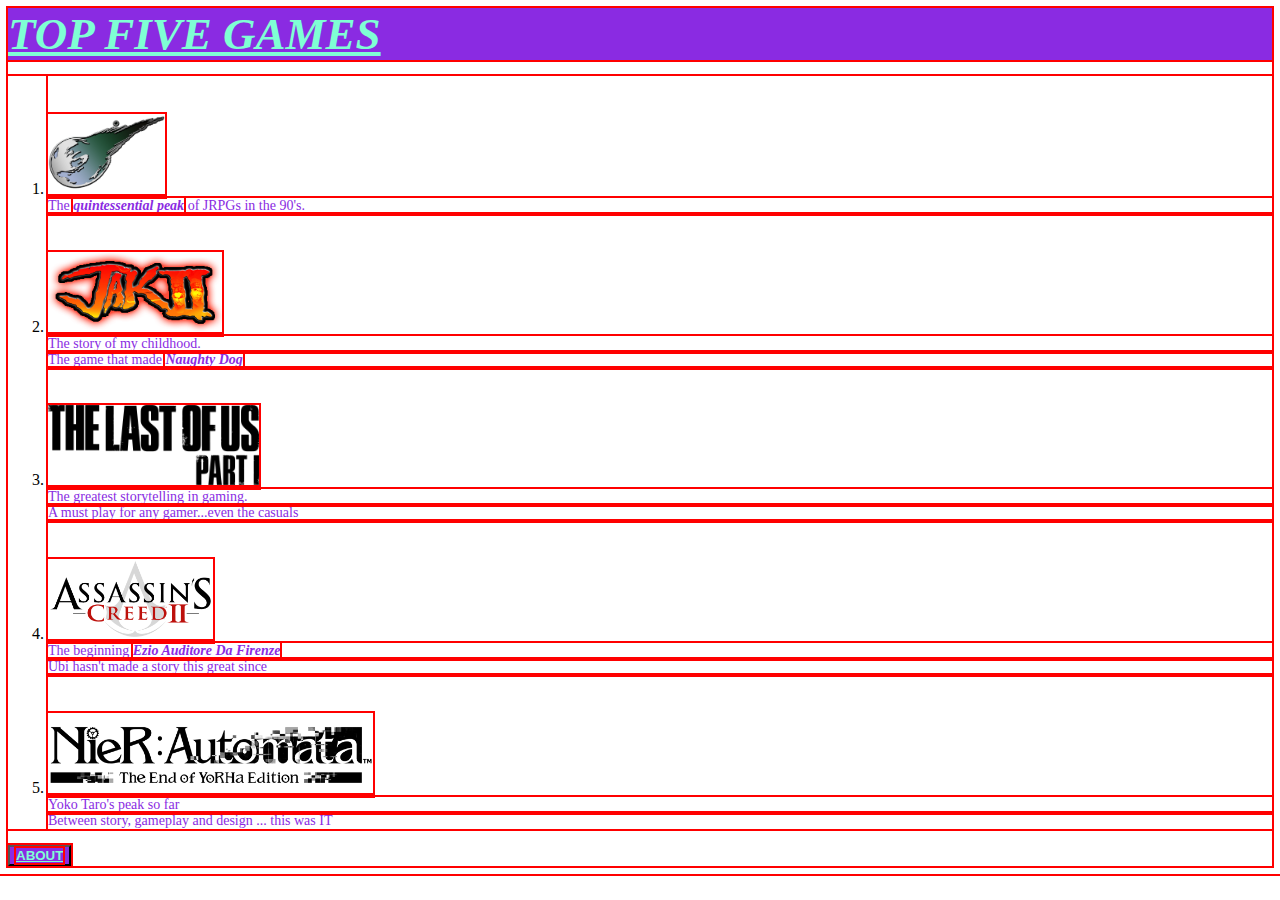
<file: top5/Root/index.html>
<!DOCTYPE html>
<html lang="en">

    <head>
        <meta charset="UTF-8">
        <meta name="viewport" content="width=device-width, initial-scale=1.0">
        <title>Top Five</title>
        <link rel="stylesheet" href="style.css">
    </head>

<!-- Ranking list for my fav games of all time -->
<!-- noopener no referrer used to prevent phising on posted links -->

    <body>
        <em><u style="color:aquamarine"><h1 class="titlecolor fontsize">TOP FIVE GAMES</h1></u></em>

            <ol>
                <li> 
                    <a href="https://en.wikipedia.org/wiki/Final_Fantasy_VII" target="_blank" rel="noopener no referrer">
                    <img src="imgs/ff7.png" alt="FF7 logo image"> </a>
                    <p>The <em><strong>quintessential peak</strong></em> of JRPGs in the 90's.</p>
                </li>

                <li>
                    <a href="https://en.wikipedia.org/wiki/Jak_II" target="_blank" rel="noopener no referrer">
                    <img src="imgs/jak2.png" alt="Jak 2 logo image"> </a>
                    <p>The story of my childhood.</p>
                    <p> The game that made <em><strong>Naughty Dog</strong></em></p>
                </li>
                
                <li>
                    <a href="https://en.wikipedia.org/wiki/The_Last_of_Us" target="_blank" rel="noopener no referrer">
                    <img src="imgs/tlou1.png" alt="TLOU 1 logo image"> </a>
                    <p>The greatest storytelling in gaming.</p>
                    <p>A must play for any gamer...even the casuals</p>

                </li>
                
                <li>
                    <a href="https://en.wikipedia.org/wiki/Assassin%27s_Creed_II" target="_blank" rel="noopener no referrer">
                    <img src="imgs/ac2.png" alt="AC2 logo image"> </a>
                    <p>The beginning <em><strong>Ezio Auditore Da Firenze</strong></em></p>
                    <p> Ubi hasn't made a story this great since</p>
                </li>

                <li> 
                    <a href="https://en.wikipedia.org/wiki/Nier:_Automata" target="_blank" rel="noopener no referrer">
                    <img src="imgs/niera.png" alt="NieR logo image"> </a>
                    <p>Yoko Taro's peak so far</p>
                    <p>Between story, gameplay and design ... this was IT</p>
                </li>
            </ol>

        <button class="titlecolor">
            <a class="titlecolor" href="Pages/about.html">
                <strong>ABOUT</strong>
            </a>
        </button>
        
    </body>

</html>
</file>
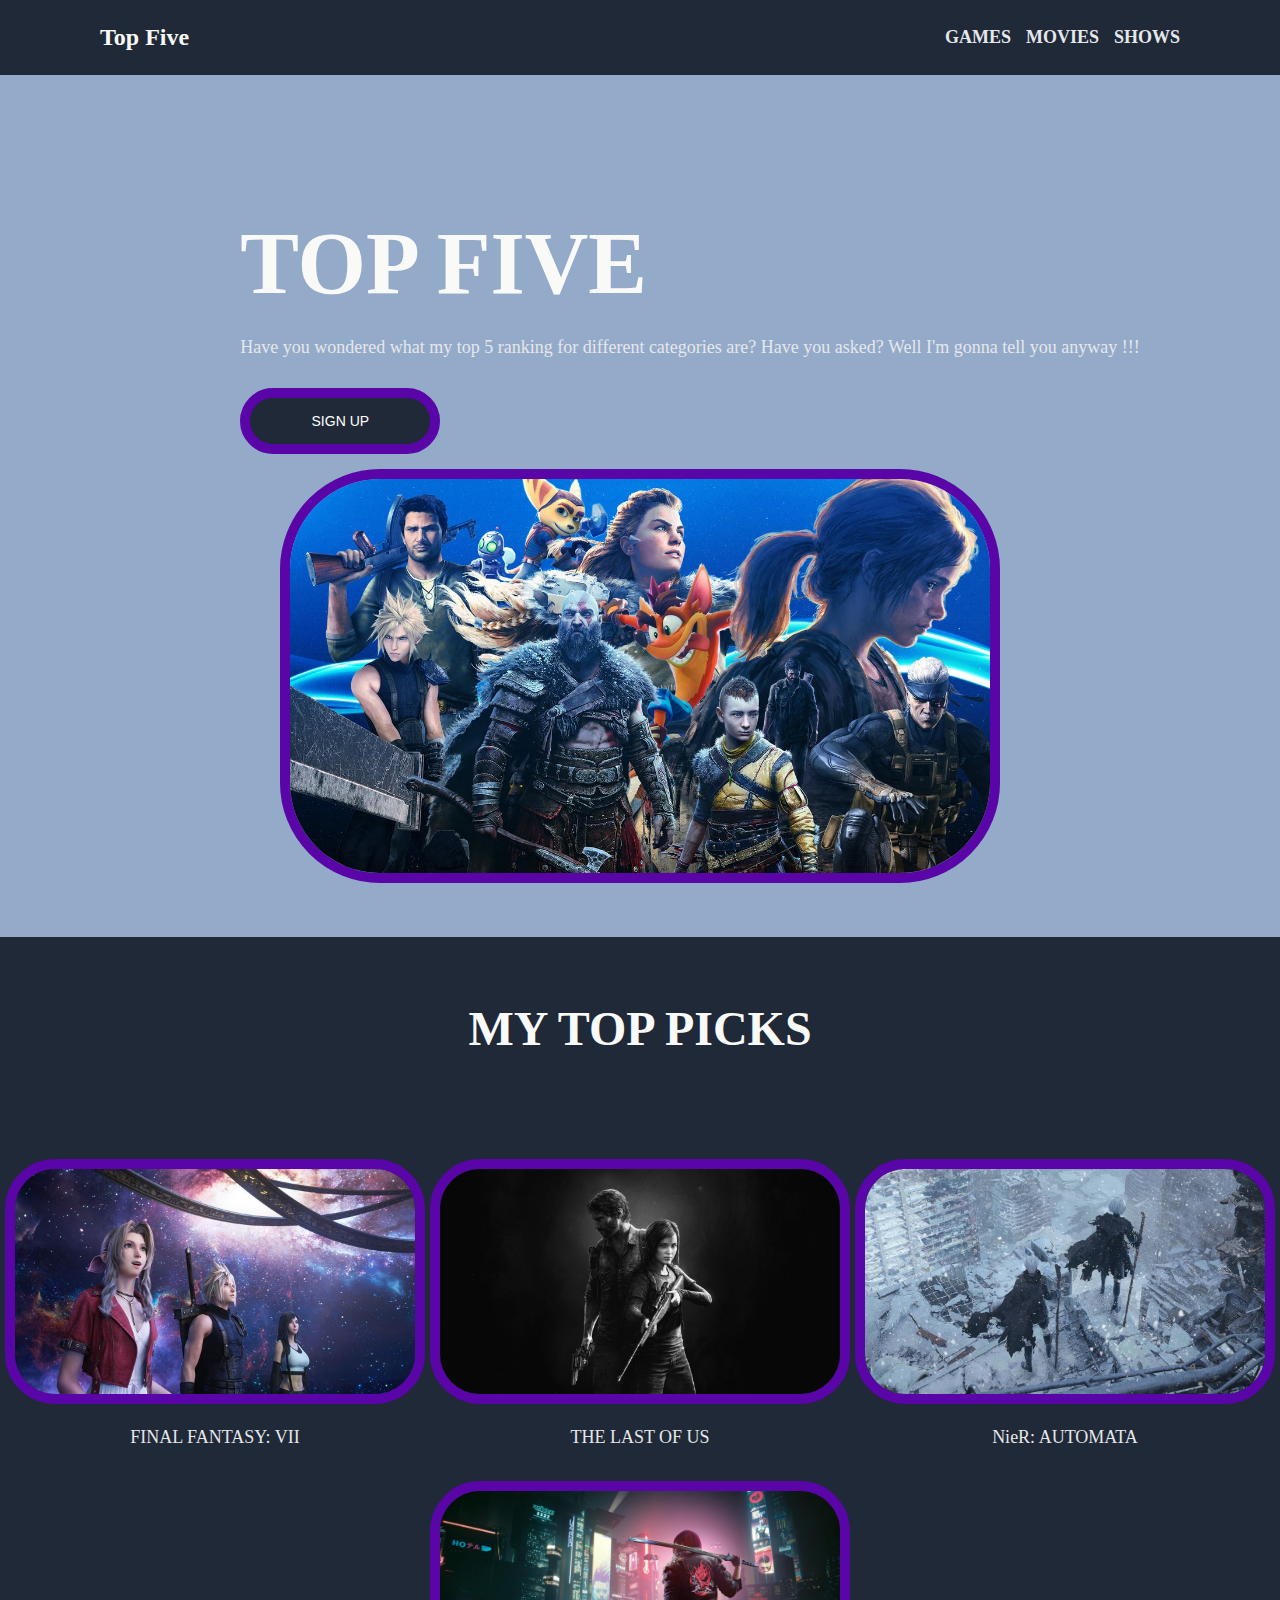
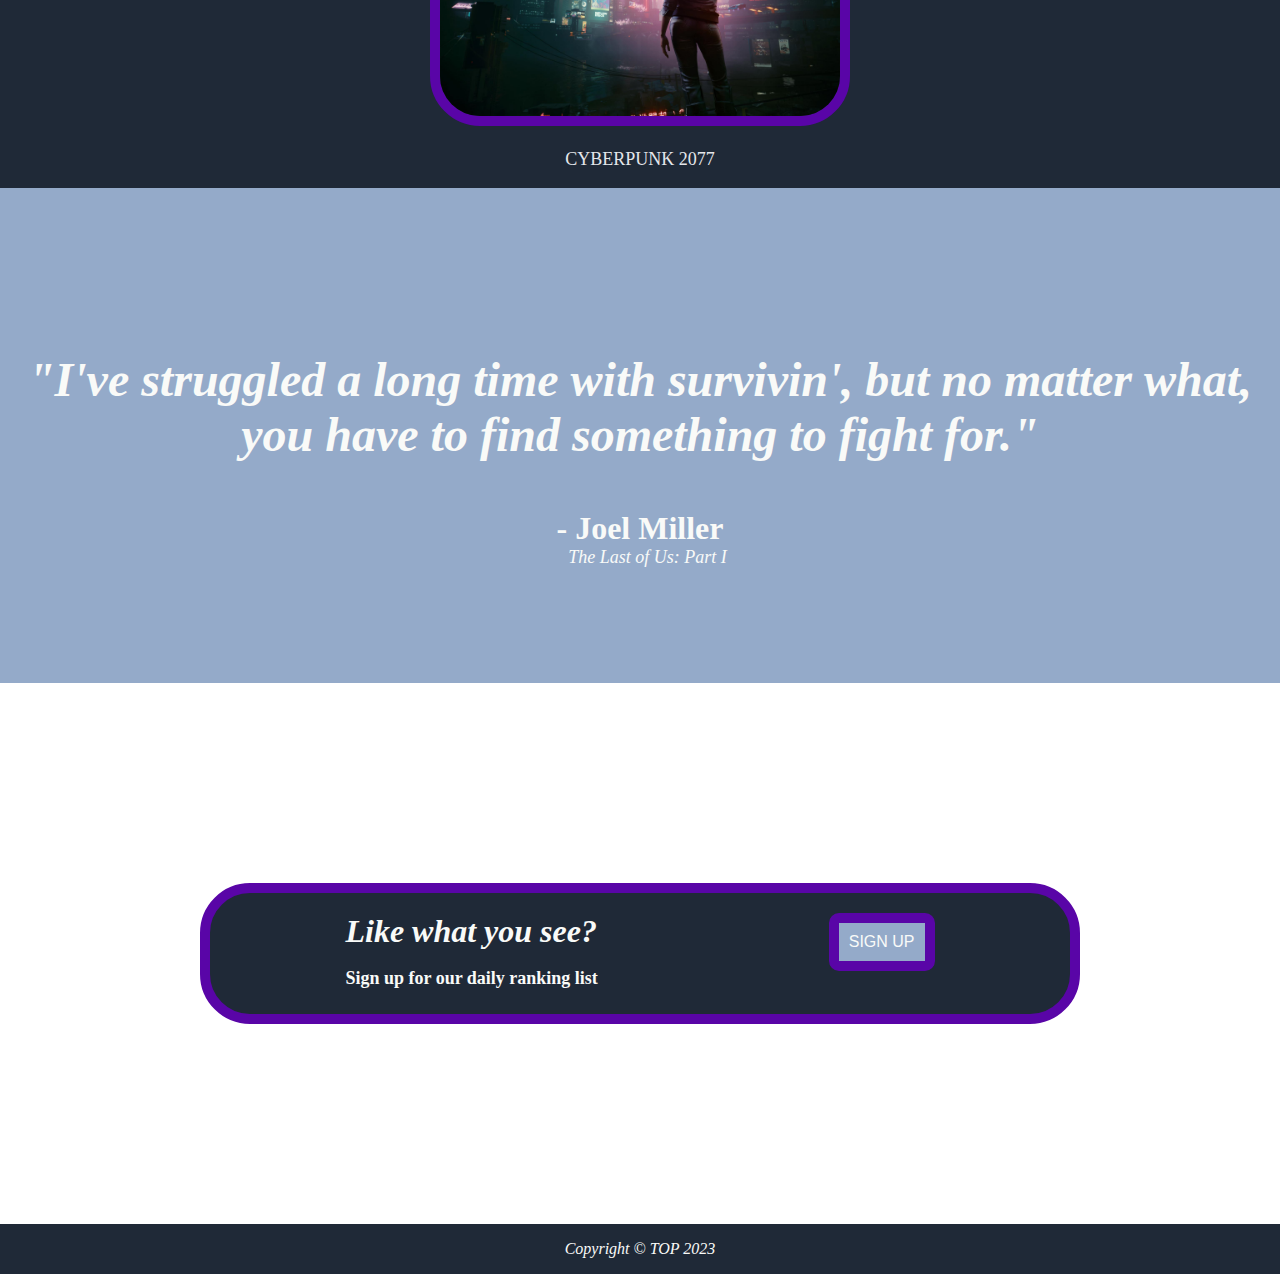
<file: top5/landing/landingpage.html>
<!DOCTYPE html>
<html lang="en">
    <head>

        <meta charset="UTF-8">
        <meta name="viewport" content="width=device-width, initial-scale=1.0">
        <title>TOP FIVE</title>
        <link rel="stylesheet" href="landing.css">

    </head>
<!----------------------------------------START OF CODE------------------------------------------>
    <body style="margin: 0;">
        <div class="nav">
            <div class= "navleft">
                <p class="navlogotext">Top Five</p>
            </div>
            <div class= "navright">
                <ul class="ul">
                    <li>
                        <a href= "#">GAMES</a>
                    </li>
                    <li>
                        <a href= "#">MOVIES</a>
                    </li>
                    <li>
                        <a href= "#">SHOWS</a>
                    </li>
                </ul>
            </div>
        </div>

        <div class="hero">
            <div class="heroleft">
                <div class="herop">
                        <p class="herotitle">TOP FIVE</p>
                        <p class="herotext">Have you wondered what my top 5 ranking for different categories are?
                           Have you asked? 
                           Well I'm gonna tell you anyway !!!
                        </p>
                        <button class="herobutton"><p>SIGN UP</p></button>
                </div>
            </div>
            <div>
                <img src="imgs/psheroes.jpg" class="heroimg" alt="PS HEROES image">
            </div>
        </div>

        <div class="content">
            <div class="contenttitle">
                <h2>MY TOP PICKS</h2>
            </div>
            <div class="contentboxes">
                <div>
                    <img src="imgs/FF7.jpg" class="contentimage" alt="FF7 image">
                    <p>FINAL FANTASY: VII</p>
                </div>
                <div>
                    <img src="imgs/tlou.jpg" class="contentimage" alt="TLOU image">
                    <p>THE LAST OF US</p>
                </div>
                <div>
                    <img src="imgs/nier.jpg" class="contentimage" alt="NieR image">
                    <p>NieR: AUTOMATA</p>
                </div>
                <div>
                    <img src="imgs/cp277.jpg" class="contentimage" alt="CP2077 image">
                    <p>CYBERPUNK 2077</p>
                </div>
            </div>
        </div>

        <div class="quote">
            <div>
                <em><p class="quotemain">"I've struggled a long time with survivin', but no matter what, you have to find something to fight for."</p></em>
                <p class="speaker">- Joel Miller</p>
                <em><p class="gametitle">The Last of Us: Part I</p></em>
            </div>
        </div>

        <div class="cta">
            <div>
                <em><p class="ctamain">Like what you see?</p></em>
                <p class="ctasubtext">Sign up for our daily ranking list</p>
            </div>
            <div>
                <button class="ctabutton"><p style="margin: 10px;">SIGN UP</p></button>
            </div>
        </div>

        <div class="footer">
             <em><p class="footertext">Copyright © TOP 2023</p></em>
        </div>
    </body>

</html>
</file>
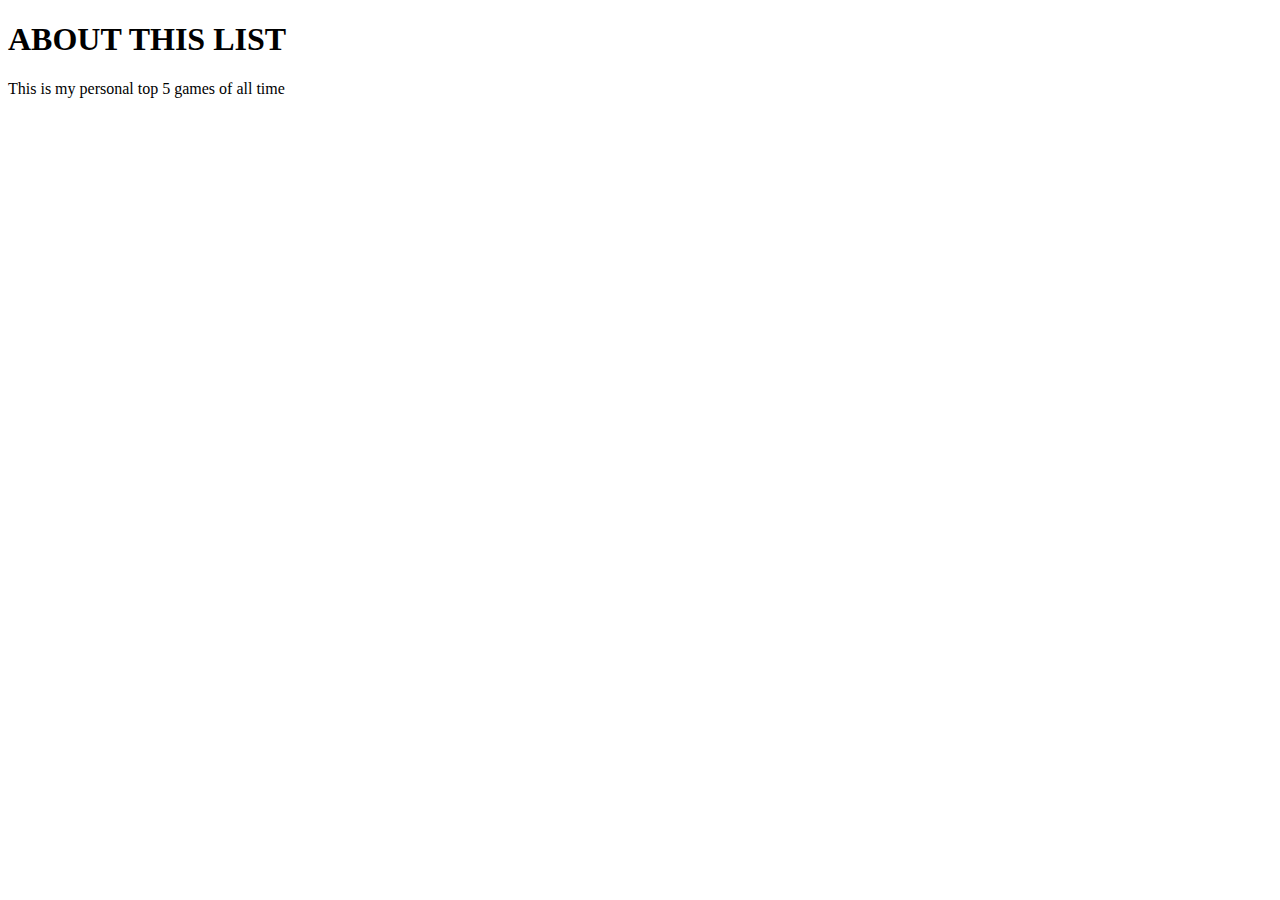
<file: top5/Root/Pages/about.html>
<!DOCTYPE html>
<html lang="en">

    <head>
        <meta charset="UTF-8">
        <title>About</title>
    </head>

    <body>
        <h1>ABOUT THIS LIST</h1>
            <p>This is my personal top 5 games of all time</p>
    </body>

</html>
</file>
<file: top5/Root/style.css>
/* CSS Styles for index.html Text class and universal selectors*/

.titlecolor {
    background-color: blueviolet;
    color: aquamarine;
    margin: 0;
}

.fontsize {
    font-size: 45px;
}

* p {
    color: blueviolet;
    font-family: "Trebuchet MS";
    font-size: 14px;
    margin: 0;
}


/* CSS Style for images */

* img {
    height: 80px;
    width: auto;
    margin-top: 1cm;
}

* {
    outline: 2px solid red;
}
</file>
<file: top5/landing/landing.css>
/* MEGA NAV */
.nav {
    display: flex;
    background: #1f2937;
    justify-content: space-between;
    align-items: center;
    margin: 0px;
}

/* LEFT SIDE NAV */
.navlogotext {
    color: #F9FAF8;
    font-weight: 900;
    font-size: 24px;
    margin-left: 100px;
}

/* RIGHT SIDE NAV */
 .ul {
    display: flex;
    list-style-type: none;
    margin-right: 100px;
    padding: 0;
    gap: 15px;
}

 a {
    color: #e5e7eb;
    font-size: 18px;
    font-weight: 900;
    text-decoration: none;
 }

/* MAIN HERO */
.hero {
    display: flex;
    justify-content: space-around;
    flex-wrap: wrap;
    align-items: center;
    background: #94aac9;
    height: auto;
    margin: 0px;
    padding: 50px;
}

/* HERO LEFT SIDE */
.herop {
    display: flex;
    flex-direction: column;
    margin-left: 100px;
    padding: 0;
    gap: 0px;
}

.herotitle {
    color: #F9FAF8;
    font-size: 88px;
    font-weight: 900;
    margin-bottom: 5px;
}

.herotext {
    color: #e5e7eb;
    font-size: 18px;
    font-weight: 400;
    margin-bottom: 5px;
}

.herobutton {
    color: white;
    background-color: #1f2937;
    font-size: 14px;
    width: 200px;
    font-weight: 400;
    margin-top: 25px;
    border: 10px solid rgb(89, 5, 167);
    border-radius: 100px;
}

/* HERO RIGHT SIDE */
.heroimg {
    height: auto;
    width: 100%;
    max-width: 700px;
    max-height: 100%;
    border: 10px solid rgb(89, 5, 167);
    border-radius: 100px;
    margin-top: 15px;
}

/* CONTENT BLOCK */
.content {
    min-height: 35vh;
    background: #1f2937;
    display: flex;
    justify-content: center;
    align-content: center;
    flex-direction: column;
}

.contenttitle {
    text-align: center;
    padding: 24px;
    margin-bottom: 16px;
    color: #F9FAF8;
    font-size: 32px;
    font-weight: 900;
    margin-bottom: 25px;
}

.contentboxes {
    color: #e5e7eb;
    display: flex;
    justify-content: space-evenly;
    flex-wrap: wrap;
    text-align: center;
    font-size: 18px;
    font-weight: 400;
}

.contentimage {
    height: auto;
    width: 100%;
    max-width: 400px;
    max-height: 100%;
    border: 10px solid rgb(89, 5, 167);
    border-radius: 50px;
    margin-top: 15px;
}

/* QUOTE BLOCK */
.quote {
    height: 55vh;
    background: #94aac9;
    text-align: center;
    display: flex;
    justify-content: center;
    align-items: center;
    text-align: center;
    flex-wrap: wrap;
    margin: 0px;
    padding: 0px;
}

.quotemain {
    color: #F9FAF8;
    font-size: 48px;
    font-weight: 900;
}

.speaker {
    color: #F9FAF8;
    display: flex;
    justify-content: center;
    text-align: right;
    font-size: 32px;
    font-weight: 900;
    margin: 0px;
    padding: 0px;
}

.gametitle {
    color: #F9FAF8;
    display: flex;
    justify-content: center;
    text-align: right;
    font-size: 18px;
    font-weight: 400;
    margin: 0px;
    margin-left: 15px;
    padding: 0px;
}

/* CTA BLOCK */
.cta {
    display: flex;
    justify-content: space-around;
    background: #1f2937;
    margin: 200px;
    padding: 20px;
    border: 10px solid rgb(89, 5, 167);
    border-radius: 50px;
}

.ctamain {
    color: #F9FAF8;
    font-size: 32px;
    font-weight: 900;
    margin: 0px;
}

.ctasubtext {
    color: #F9FAF8;
    font-size: 18px;
    font-weight: 900;
    margin-bottom: 5px;
    padding: 0px;
}

.ctabutton {
    color: #F9FAF8;
    background-color: #94aac9;
    display: flex;
    align-items: center;
    width: 100%;
    font-size: 16px;
    font-weight: 400;
    margin: 0px;
    padding: 0px;
    border: 10px solid rgb(89, 5, 167);
    border-radius: 10px;
}

/* FOOTER */
.footer {
    display: flex;
    background: #1f2937;
    justify-content: center;
    align-items: center;
    margin: 0px;
}

.footertext {
    color: #F9FAF8;
    font-weight: 400;
    font-size: 16px;
}
</file>
